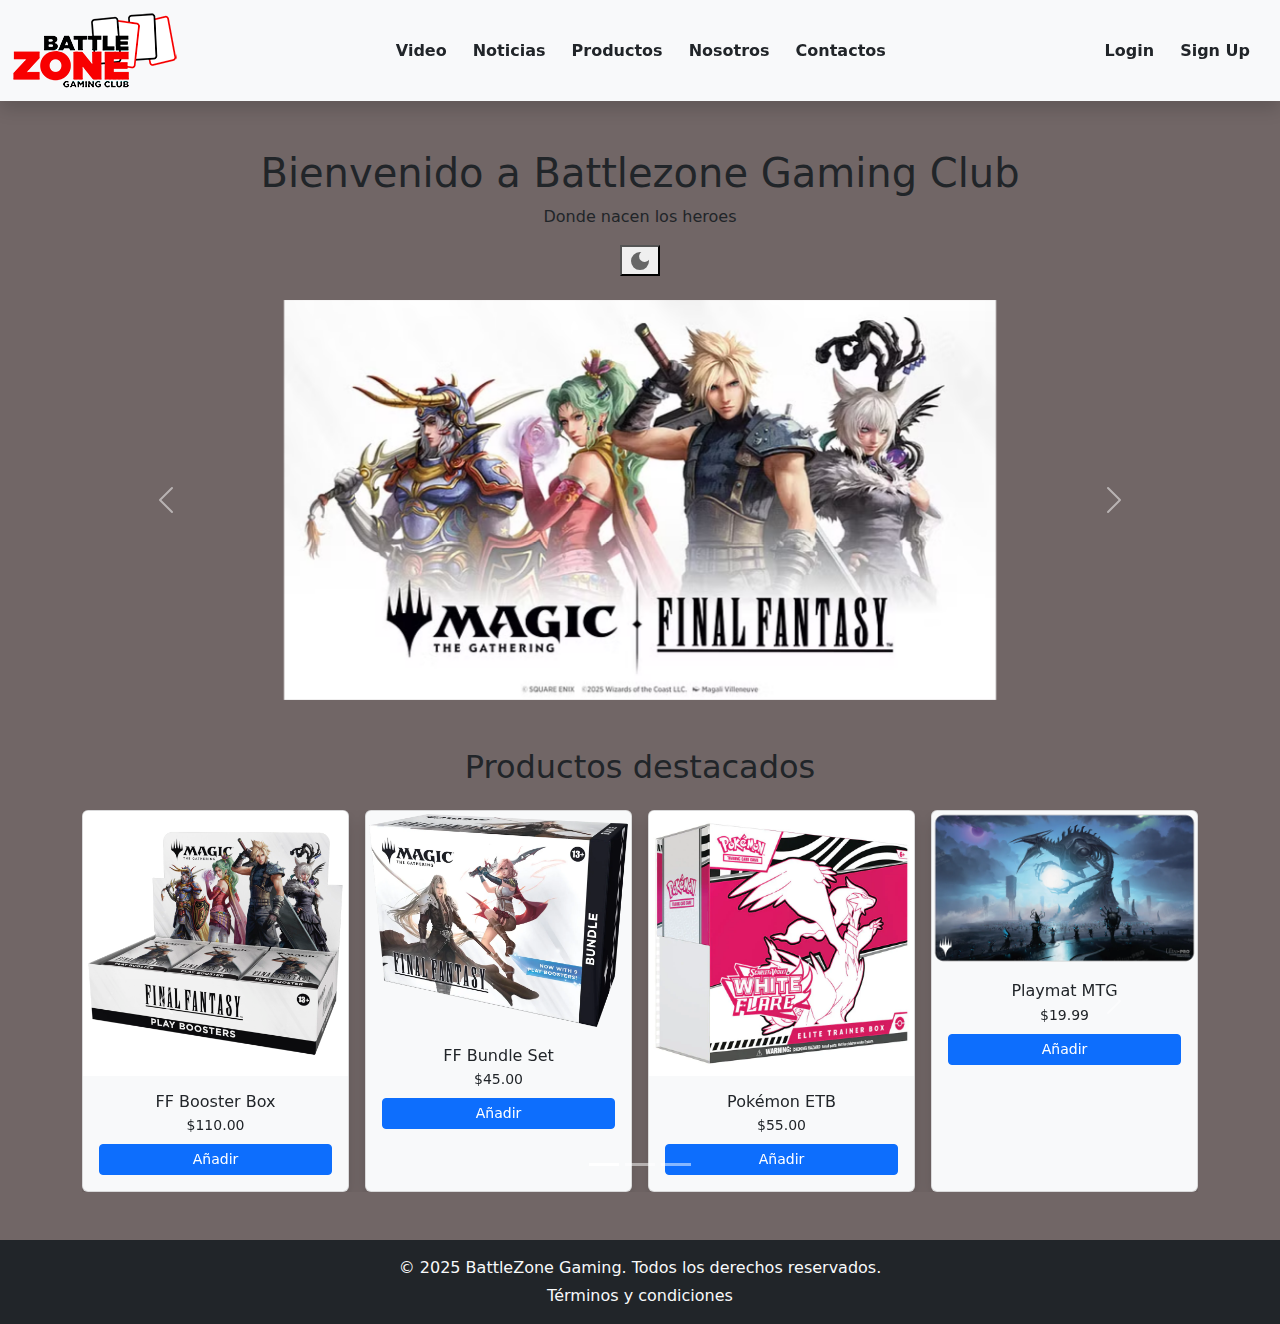
<file: index.html>
<!DOCTYPE html>
<html lang="es">
<head>
  <meta charset="UTF-8">
  <meta name="description" content="Pagina principal de Battlezone">
  <meta name="keywords" content="mtg, dbs, magic, dragonball, pkmntcg, pokemon, tcg, trading, card, game">
  <meta name="author" content="Antonio Guridi">
  <meta name="viewport" content="width=device-width, initial-scale=1.0">
  <meta name="robots" content="index, follow">
  <link rel="canonical" href="https://www.battlezonegaming.com/">

  <title>Battlezone Gaming Club</title>
  <link href="https://cdn.jsdelivr.net/npm/bootstrap@5.3.3/dist/css/bootstrap.min.css" rel="stylesheet">
  <link href="https://cdn.jsdelivr.net/npm/bootstrap-icons@1.11.3/font/bootstrap-icons.min.css" rel="stylesheet">

  <link rel="icon" href="images/BZ.png" type="image/png">
  <link rel="stylesheet" href="css/fixed_button.css"/>
  <link rel="stylesheet" href="css/footer.css"/>
  <link rel="stylesheet" href="css/Dmode.css"/>
  <script src="js/DarkMode.js" type="text/javascript" defer></script>
</head>

<body>
  <script src="https://cdn.jsdelivr.net/npm/bootstrap@5.3.3/dist/js/bootstrap.bundle.min.js"></script>
  
  <header>
    <nav class="navbar navbar-expand-lg navbar-custom sticky-top">
      <div class="container-fluid">
        <a class="navbar-brand" href="index.html"><img src="images/Logo-BZ.png"/></a>
        <button class="navbar-toggler" type="button" data-bs-toggle="collapse" data-bs-target="#navbarNav">
          <span class="navbar-toggler-icon"></span>
        </button>
        <div class="collapse navbar-collapse" id="navbarNav">
          <ul class="navbar-nav ms-auto">
            <li class="nav-item"><a class="nav-link" href="/pages/video.html">Video</a></li>
            <li class="nav-item"><a class="nav-link" href="/pages/noticias.html">Noticias</a></li>
            <li class="nav-item"><a class="nav-link" href="/pages/products.html">Productos</a></li>
            <li class="nav-item"><a class="nav-link" href="/pages/nosotros.html">Nosotros</a></li>
            <li class="nav-item"><a class="nav-link" href="/pages/contacts.html">Contactos</a></li>
            
          </ul>
          <ul class="navbar-nav ms-auto">
            <li class="nav-item"><a class="nav-link" href="/pages/login.html">Login</a></li>
            <li class="nav-item"><a class="nav-link" href="/pages/login.html">Sign Up</a></li>
          </ul>
        </div>
      </div>
    </nav>
  </header>

<main> 
  <div class="container text-center mt-5">
    <h1>Bienvenido a Battlezone Gaming Club</h1>
    <p>Donde nacen los heroes</p>
    <button id="theme-switch">
      <svg xmlns="http://www.w3.org/2000/svg" height="24px" viewBox="0 -960 960 960" width="24px" fill="#666666"><path d="M480-120q-150 0-255-105T120-480q0-150 105-255t255-105q14 0 27.5 1t26.5 3q-41 29-65.5 75.5T444-660q0 90 63 153t153 63q55 0 101-24.5t75-65.5q2 13 3 26.5t1 27.5q0 150-105 255T480-120Z"/></svg>
      <svg xmlns="http://www.w3.org/2000/svg" height="24px" viewBox="0 -960 960 960" width="24px" fill="#666666"><path d="M480-280q-83 0-141.5-58.5T280-480q0-83 58.5-141.5T480-680q83 0 141.5 58.5T680-480q0 83-58.5 141.5T480-280ZM200-440H40v-80h160v80Zm720 0H760v-80h160v80ZM440-760v-160h80v160h-80Zm0 720v-160h80v160h-80ZM256-650l-101-97 57-59 96 100-52 56Zm492 496-97-101 53-55 101 97-57 59Zm-98-550 97-101 59 57-100 96-56-52ZM154-212l101-97 55 53-97 101-59-57Z"/></svg>
    </button>
  </div>

  <div class="modal fade" id="helpModal" tabindex="-1" aria-labelledby="helpModalLabel" aria-hidden="true">
    <div class="modal-dialog modal-dialog-centered">
      <div class="modal-content">
        <div class="modal-header" style="background-color: rgb(54, 52, 52);">
          <h5 class="modal-title" id="helpModalLabel">Contactos</h5>
          <button type="button" class="btn-close" data-bs-dismiss="modal" aria-label="Cerrar"></button>
        </div>
        <div class="modal-body">
          <a href="https://wa.me/qr/53WKLCJDCOMIC1" target="_blank" rel="noopener noreferrer" class="card-link">
            <img src="images/Ws.png" alt="Whatsapp" width="80px">
          </a>
          <a href="https://www.instagram.com/battlezonegaming" target="_blank" rel="noopener noreferrer" class="card-link">
            <img src="images/instagram.png" alt="Instagram" width="80px">
          </a>
          <a href="mailto:battlezonegaming@gmail.com" target="_blank" rel="noopener noreferrer" class="card-link">
            <img src="images/mail_24dp_000000_FILL0_wght400_GRAD0_opsz24.svg" alt="Mail" width="90px">
          </a>
        </div>
        <div class="modal-footer">
          <button type="button" class="btn btn-secondary" data-bs-dismiss="modal">Cerrar</button>
        </div>
      </div>
    </div>
  </div>
<div class="container my-4">
<div id="mainCarousel" class="carousel slide mt-4" data-bs-ride="carousel">
  <div class="carousel-inner">
    <div class="carousel-item active">
      <img src="images/FF promo.jpg" class="mx-auto d-block img-fluid" style="max-height: 400px;" alt="Imagen 1">
    </div>
    <div class="carousel-item">
      <img src="images/destined-rivals.avif" class="mx-auto d-block img-fluid" style="max-height: 400px;" alt="Imagen 2">
    </div>
    <div class="carousel-item">
      <img src="images/banner_SB01_en.jpg" class="mx-auto d-block img-fluid" style="max-height: 400px;" alt="Imagen 3">
    </div>
  </div>
  <button class="carousel-control-prev" type="button" data-bs-target="#mainCarousel" data-bs-slide="prev">
    <span class="carousel-control-prev-icon"></span>
  </button>
  <button class="carousel-control-next" type="button" data-bs-target="#mainCarousel" data-bs-slide="next">
    <span class="carousel-control-next-icon"></span>
  </button>   
</div>
</div>
<div class="container my-5">

  <h2 class="text-center mb-4">Productos destacados</h2>

  <div id="productCarousel" class="carousel slide" data-bs-ride="carousel">

    <!-- Indicadores -->
    <div class="carousel-indicators">
      <button type="button" data-bs-target="#productCarousel" data-bs-slide-to="0" class="active"></button>
      <button type="button" data-bs-target="#productCarousel" data-bs-slide-to="1"></button>
      <button type="button" data-bs-target="#productCarousel" data-bs-slide-to="2"></button>
    </div>

    <!-- Slides -->
    <div class="carousel-inner">

      <!-- ======== SLIDE 1 ======== -->
      <div class="carousel-item active">
        <div class="row g-3">
          <!-- Card 1 -->
          <div class="col-6 col-md-3">
            <article class="card h-100 text-center">
              <img src="images/productos/ffboosterbox.jpg" class="card-img-top" alt="FF Booster Box">
              <div class="card-body">
                <h6 class="card-title mb-1">FF Booster Box</h6>
                <p class="card-text small mb-2">$110.00</p>
                <a href="#" class="btn btn-primary btn-sm w-100">Añadir</a>
              </div>
            </article>
          </div>

          <!-- Card 2 -->
          <div class="col-6 col-md-3">
            <article class="card h-100 text-center">
              <img src="images/productos/ffbundle.webp" class="card-img-top" alt="FF Bundle">
              <div class="card-body">
                <h6 class="card-title mb-1">FF Bundle Set</h6>
                <p class="card-text small mb-2">$45.00</p>
                <a href="#" class="btn btn-primary btn-sm w-100">Añadir</a>
              </div>
            </article>
          </div>

          <!-- Card 3 -->
          <div class="col-6 col-md-3">
            <article class="card h-100 text-center">
              <img src="images/productos/IMG-9088.webp" class="card-img-top" alt="Pokémon ETB">
              <div class="card-body">
                <h6 class="card-title mb-1">Pokémon ETB</h6>
                <p class="card-text small mb-2">$55.00</p>
                <a href="#" class="btn btn-primary btn-sm w-100">Añadir</a>
              </div>
            </article>
          </div>

          <!-- Card 4 -->
          <div class="col-6 col-md-3">
            <article class="card h-100 text-center">
              <img src="images/productos/19660_AW52203_MAT_MTG_ONE_BLUE_1200x_e6126593-1849-46a4-916c-6eb1b238c32e.webp" class="card-img-top" alt="Playmat MTG">
              <div class="card-body">
                <h6 class="card-title mb-1">Playmat MTG</h6>
                <p class="card-text small mb-2">$19.99</p>
                <a href="#" class="btn btn-primary btn-sm w-100">Añadir</a>
              </div>
            </article>
          </div>
        </div>
      </div><!-- /carousel-item -->

      <!-- ======== SLIDE 2 ======== -->
      <div class="carousel-item">
        <div class="row g-3">
          <!-- Replique 4 tarjetas más (productos 5-8) -->
          <div class="col-6 col-md-3">
            <article class="card h-100 text-center">
              <img src="images/productos/ffboosterbox.jpg" class="card-img-top" alt="FF Booster Box">
              <div class="card-body">
                <h6 class="card-title mb-1">FF Booster Box</h6>
                <p class="card-text small mb-2">$110.00</p>
                <a href="#" class="btn btn-primary btn-sm w-100">Añadir</a>
              </div>
            </article>
          </div>
          <div class="col-6 col-md-3">
            <article class="card h-100 text-center">
              <img src="images/productos/ffboosterbox.jpg" class="card-img-top" alt="FF Booster Box">
              <div class="card-body">
                <h6 class="card-title mb-1">FF Booster Box</h6>
                <p class="card-text small mb-2">$110.00</p>
                <a href="#" class="btn btn-primary btn-sm w-100">Añadir</a>
              </div>
            </article>
          </div>
          <div class="col-6 col-md-3">
            <article class="card h-100 text-center">
              <img src="images/productos/ffboosterbox.jpg" class="card-img-top" alt="FF Booster Box">
              <div class="card-body">
                <h6 class="card-title mb-1">FF Booster Box</h6>
                <p class="card-text small mb-2">$110.00</p>
                <a href="#" class="btn btn-primary btn-sm w-100">Añadir</a>
              </div>
            </article>
          </div>
          <div class="col-6 col-md-3">
            <article class="card h-100 text-center">
              <img src="images/productos/ffboosterbox.jpg" class="card-img-top" alt="FF Booster Box">
              <div class="card-body">
                <h6 class="card-title mb-1">FF Booster Box</h6>
                <p class="card-text small mb-2">$110.00</p>
                <a href="#" class="btn btn-primary btn-sm w-100">Añadir</a>
              </div>
            </article>
          </div>

        </div>
      </div>

      <!-- ======== SLIDE 3 ======== -->
      <div class="carousel-item">
        <div class="row g-3">
          <div class="col-6 col-md-3">
            <article class="card h-100 text-center">
              <img src="images/productos/ffboosterbox.jpg" class="card-img-top" alt="FF Booster Box">
              <div class="card-body">
                <h6 class="card-title mb-1">FF Booster Box</h6>
                <p class="card-text small mb-2">$110.00</p>
                <a href="#" class="btn btn-primary btn-sm w-100">Añadir</a>
              </div>
            </article>
          </div>
          <div class="col-6 col-md-3">
            <article class="card h-100 text-center">
              <img src="images/productos/ffboosterbox.jpg" class="card-img-top" alt="FF Booster Box">
              <div class="card-body">
                <h6 class="card-title mb-1">FF Booster Box</h6>
                <p class="card-text small mb-2">$110.00</p>
                <a href="#" class="btn btn-primary btn-sm w-100">Añadir</a>
              </div>
            </article>
          </div>
          <div class="col-6 col-md-3">
            <article class="card h-100 text-center">
              <img src="images/productos/ffboosterbox.jpg" class="card-img-top" alt="FF Booster Box">
              <div class="card-body">
                <h6 class="card-title mb-1">FF Booster Box</h6>
                <p class="card-text small mb-2">$110.00</p>
                <a href="#" class="btn btn-primary btn-sm w-100">Añadir</a>
              </div>
            </article>
          </div>
          <div class="col-6 col-md-3">
            <article class="card h-100 text-center">
              <img src="images/productos/ffboosterbox.jpg" class="card-img-top" alt="FF Booster Box">
              <div class="card-body">
                <h6 class="card-title mb-1">FF Booster Box</h6>
                <p class="card-text small mb-2">$110.00</p>
                <a href="#" class="btn btn-primary btn-sm w-100">Añadir</a>
              </div>
            </article>
          </div>
        </div>
      </div>

    </div>

    <button class="carousel-control-prev" type="button" data-bs-target="#productCarousel" data-bs-slide="prev">
      <span class="carousel-control-prev-icon"></span>
    </button>
    <button class="carousel-control-next" type="button" data-bs-target="#productCarousel" data-bs-slide="next">
      <span class="carousel-control-next-icon"></span>
    </button>

  </div><!-- /productCarousel -->
</div>
</main>
  <footer class="mt-auto py-3 bg-dark text-light">
    <div class="container text-center">
      <p class="mb-1">&copy; 2025 BattleZone Gaming. Todos los derechos reservados.</p>
      <a href="/pages/politicas.html" target="_blank" class="link-light text-decoration-none">Términos y condiciones</a>
    </div>
  </footer>
</body>
</html>
</file>
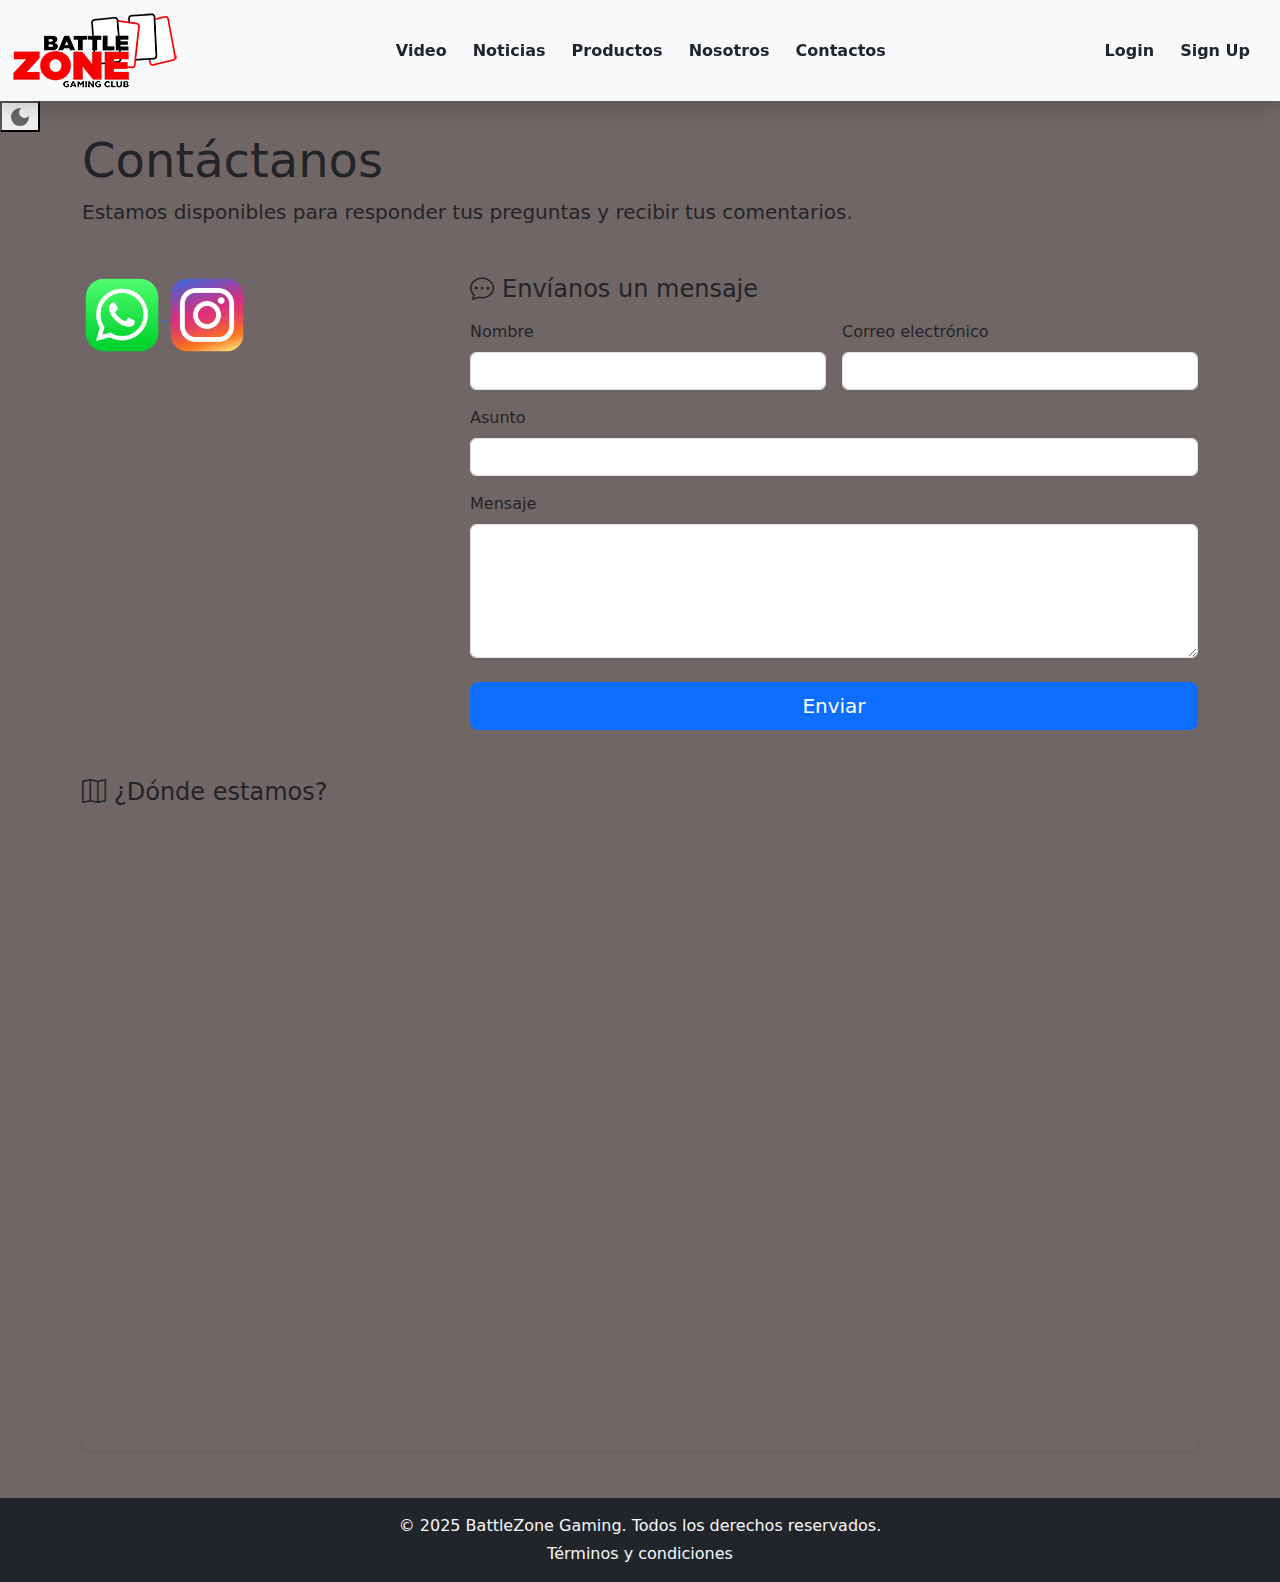
<file: pages/contacts.html>
<!DOCTYPE html>
<html lang="es">
    <head>
        <meta charset="UTF-8">
        <meta name="description" content="Contactos">
        <meta name="keywords" content="mtg, dbs, magic, dragonball, pkmntcg, pokemon, tcg, trading, card, game">
        <meta name="author" content="Antonio Guridi">
        <meta name="viewport" content="width=device-width, initial-scale=1.0">
        <meta name="robots" content="index, follow">
        <link rel="canonical" href="https://www.battlezonegaming.com/">
        <title>Contactos</title>
        <link href="https://cdn.jsdelivr.net/npm/bootstrap@5.3.3/dist/css/bootstrap.min.css" rel="stylesheet"/>
        <link rel="stylesheet" href="https://cdn.jsdelivr.net/npm/bootstrap-icons@1.11.3/font/bootstrap-icons.min.css"/>
        <link rel="icon" href="../images/BZ.png" type="image/png">
        <link rel="stylesheet" href="../css/Dmode.css"/>
        <link rel="stylesheet" href="../css/fixed_button.css"/>
        <script src="../js/DarkMode.js" type="text/javascript" defer></script>
      </head>
      <body>

<script src="https://cdn.jsdelivr.net/npm/bootstrap@5.3.3/dist/js/bootstrap.bundle.min.js"></script>
  <header>
        <nav class="navbar navbar-expand-lg navbar-custom sticky-top">
            <div class="container-fluid">
              <a class="navbar-brand" href="../index.html"><img src="../images/Logo-BZ.png"/></a>
              <button class="navbar-toggler" type="button" data-bs-toggle="collapse" data-bs-target="#navbarNav">
                <span class="navbar-toggler-icon"></span>
              </button>
              <div class="collapse navbar-collapse" id="navbarNav">
                <ul class="navbar-nav ms-auto">
                  <li class="nav-item"><a class="nav-link" href="video.html">Video</a></li>
                  <li class="nav-item"><a class="nav-link" href="noticias.html">Noticias</a></li>
                  <li class="nav-item"><a class="nav-link" href="products.html">Productos</a></li>
                  <li class="nav-item"><a class="nav-link" href="nosotros.html">Nosotros</a></li>
                  <li class="nav-item"><a class="nav-link" href="contacts.html">Contactos</a></li>
                </ul>
                <ul class="navbar-nav ms-auto">
                  <li class="nav-item"><a class="nav-link" href="login.html">Login</a></li>
                  <li class="nav-item"><a class="nav-link" href="login.html">Sign Up</a></li>
                </ul>
              </div>
            </div>
          </nav>
  </header>

<main>
  <button id="theme-switch">
      <svg xmlns="http://www.w3.org/2000/svg" height="24px" viewBox="0 -960 960 960" width="24px" fill="#666666"><path d="M480-120q-150 0-255-105T120-480q0-150 105-255t255-105q14 0 27.5 1t26.5 3q-41 29-65.5 75.5T444-660q0 90 63 153t153 63q55 0 101-24.5t75-65.5q2 13 3 26.5t1 27.5q0 150-105 255T480-120Z"/></svg>
      <svg xmlns="http://www.w3.org/2000/svg" height="24px" viewBox="0 -960 960 960" width="24px" fill="#666666"><path d="M480-280q-83 0-141.5-58.5T280-480q0-83 58.5-141.5T480-680q83 0 141.5 58.5T680-480q0 83-58.5 141.5T480-280ZM200-440H40v-80h160v80Zm720 0H760v-80h160v80ZM440-760v-160h80v160h-80Zm0 720v-160h80v160h-80ZM256-650l-101-97 57-59 96 100-52 56Zm492 496-97-101 53-55 101 97-57 59Zm-98-550 97-101 59 57-100 96-56-52ZM154-212l101-97 55 53-97 101-59-57Z"/></svg>
  </button>
  <!-- Hero Section -->
  <section class="hero">
    <div class="container">
      <h1 class="display-5">Contáctanos</h1>
      <p class="lead mb-0">Estamos disponibles para responder tus preguntas y recibir tus comentarios.</p>
    </div>
  </section>

  <!-- Contact Info + Form -->
  <section class="py-5">
    <div class="container">
      <div class="row g-5">
        <!-- Info -->
        <div class="col-lg-4">
          <a href="https://wa.me/qr/53WKLCJDCOMIC1" target="_blank" rel="noopener noreferrer" class="card-link">
            <img src="../images/Ws.png" alt="Whatsapp" width="80px">
          </a>
          <a href="https://www.instagram.com/battlezonegaming" target="_blank" rel="noopener noreferrer" class="card-link">
            <img src="../images/instagram.png" alt="Instagram" width="80px">
          </a>
        </div>

        <!-- Form -->
        <div class="col-lg-8">
          <h2 class="h4 mb-3"><i class="bi bi-chat-dots me-2"></i>Envíanos un mensaje</h2>
          <form id="contact-form" action="mailto:info@example.com" method="post" enctype="text/plain">
            <div class="row g-3">
              <div class="col-md-6">
                <label for="name" class="form-label">Nombre</label>
                <input type="text" class="form-control" id="name" name="Nombre" required>
              </div>
              <div class="col-md-6">
                <label for="email" class="form-label">Correo electrónico</label>
                <input type="email" class="form-control" id="email" name="Email" required>
              </div>
              <div class="col-12">
                <label for="subject" class="form-label">Asunto</label>
                <input type="text" class="form-control" id="subject" name="Asunto" required>
              </div>
              <div class="col-12">
                <label for="message" class="form-label">Mensaje</label>
                <textarea class="form-control" id="message" name="Mensaje" rows="5" required></textarea>
              </div>
            </div>

            <div class="d-grid mt-4">
              <button type="submit" class="btn btn-primary btn-lg">Enviar</button>
            </div>
          </form>
        </div>
      </div>
    </div>
  </section>

  <!-- Map -->
  <section class="pb-5">
    <div class="container">
      <h2 class="h4 mb-3"><i class="bi bi-map me-2"></i>¿Dónde estamos?</h2>
      <div class="ratio ratio-16x9 shadow-sm rounded-3 overflow-hidden">
        <iframe src="https://www.google.com/maps/embed?pb=!1m18!1m12!1m3!1d3784.1513275728043!2d-69.94784312480944!3d18.476803382608363!2m3!1f0!2f0!3f0!3m2!1i1024!2i768!4f13.1!3m3!1m2!1s0x8eaf89f0705d09e7%3A0x375258e03ec17f2d!2sBattleZone%20Gaming%20Club!5e0!3m2!1ses!2sdo!4v1750628173854!5m2!1ses!2sdo" 
        style="border:0;" 
        allowfullscreen="" 
        loading="lazy" 
        referrerpolicy="no-referrer-when-downgrade">
       </iframe>      
      </div>
    </div>
  </section>
</main>

  <footer class="mt-auto py-3 bg-dark text-light">
    <div class="container text-center">
      <p class="mb-1">&copy; 2025 BattleZone Gaming. Todos los derechos reservados.</p>
      <a href="politicas.html" target="_blank" class="link-light text-decoration-none">Términos y condiciones</a>
    </div>
  </footer>
</body>
</html>
</file>
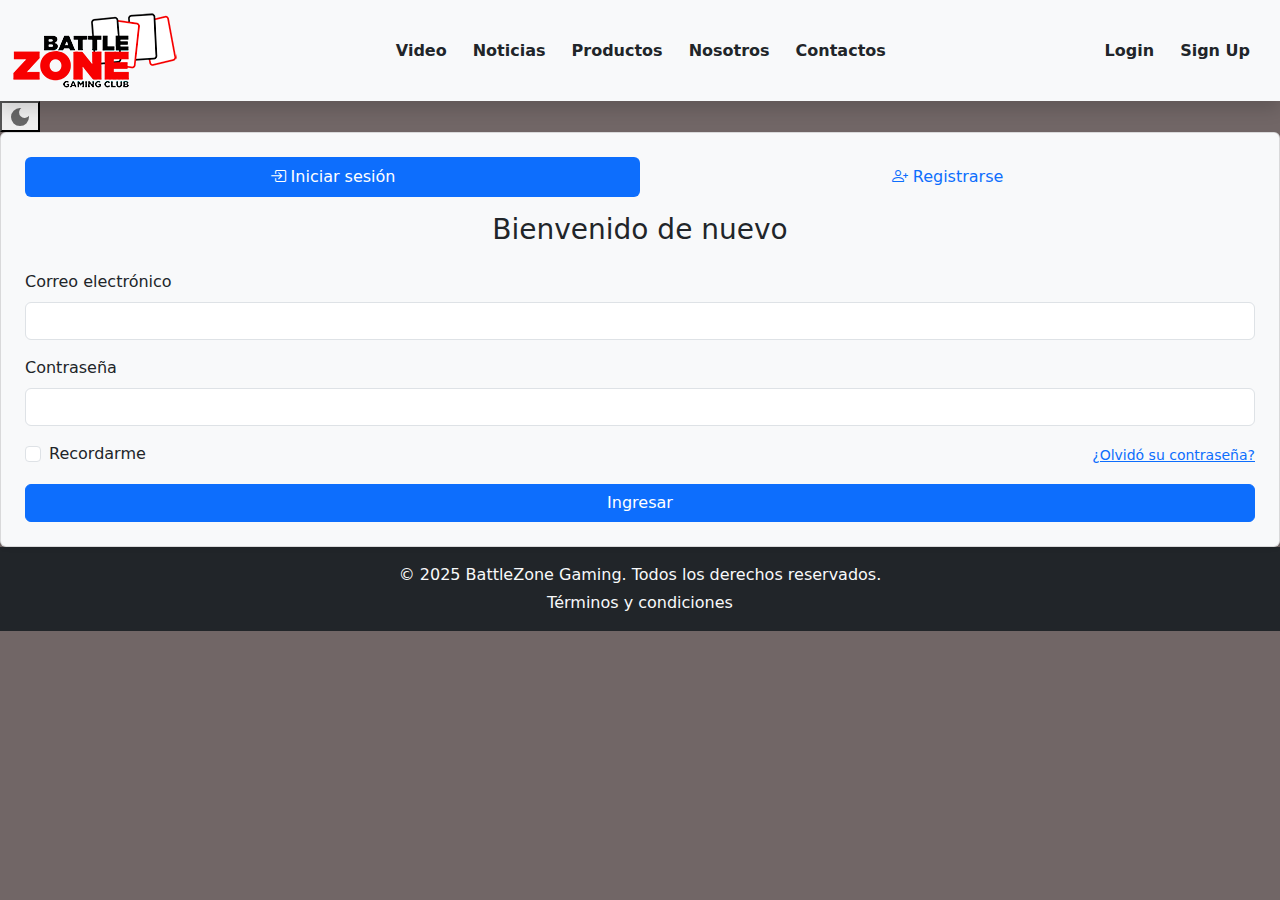
<file: pages/login.html>
<!DOCTYPE html>
<html lang="es">
  <head>
    <meta charset="UTF-8">
    <meta name="description" content="Login/Sign up">
    <meta name="keywords" content="mtg, dbs, magic, dragonball, pkmntcg, pokemon, tcg, trading, card, game">
    <meta name="author" content="Antonio Guridi">
    <meta name="viewport" content="width=device-width, initial-scale=1.0">
    <meta name="robots" content="index, follow">
    <link rel="canonical" href="https://www.battlezonegaming.com/">
        <title>Login/Register</title>
    <link href="https://cdn.jsdelivr.net/npm/bootstrap@5.3.3/dist/css/bootstrap.min.css" rel="stylesheet"/>
    <link rel="stylesheet" href="https://cdn.jsdelivr.net/npm/bootstrap-icons@1.11.3/font/bootstrap-icons.min.css"/>
    <link rel="icon" href="../images/BZ.png" type="image/png">
    <link rel="stylesheet" href="../css/Dmode.css"/>
    <link rel="stylesheet" href="../css/fixed_button.css"/>
    <script src="../js/DarkMode.js" type="text/javascript" defer></script>
    <script src="../js/signup-validation.js" type="text/javascript" defer></script>
  </head>

<body>

<script src="https://cdn.jsdelivr.net/npm/bootstrap@5.3.3/dist/js/bootstrap.bundle.min.js"></script>
<script src="/js/login-signup.js"></script>
  <header>
        <nav class="navbar navbar-expand-lg navbar-custom sticky-top">
            <div class="container-fluid">
              <a class="navbar-brand" href="../index.html"><img src="../images/Logo-BZ.png"/></a>
              <button class="navbar-toggler" type="button" data-bs-toggle="collapse" data-bs-target="#navbarNav">
                <span class="navbar-toggler-icon"></span>
              </button>
              <div class="collapse navbar-collapse" id="navbarNav">
                <ul class="navbar-nav ms-auto">
                  <li class="nav-item"><a class="nav-link" href="video.html">Video</a></li>
                  <li class="nav-item"><a class="nav-link" href="noticias.html">Noticias</a></li>
                  <li class="nav-item"><a class="nav-link" href="products.html">Productos</a></li>
                  <li class="nav-item"><a class="nav-link" href="nosotros.html">Nosotros</a></li>
                  <li class="nav-item"><a class="nav-link" href="contacts.html">Contactos</a></li>
                </ul>
                <ul class="navbar-nav ms-auto">
                  <li class="nav-item"><a class="nav-link" href="login.html">Login</a></li>
                  <li class="nav-item"><a class="nav-link" href="login.html">Sign Up</a></li>
                </ul>
              </div>
            </div>
          </nav>
  </header>

  <main>
    <button id="theme-switch">
      <svg xmlns="http://www.w3.org/2000/svg" height="24px" viewBox="0 -960 960 960" width="24px" fill="#666666"><path d="M480-120q-150 0-255-105T120-480q0-150 105-255t255-105q14 0 27.5 1t26.5 3q-41 29-65.5 75.5T444-660q0 90 63 153t153 63q55 0 101-24.5t75-65.5q2 13 3 26.5t1 27.5q0 150-105 255T480-120Z"/></svg>
      <svg xmlns="http://www.w3.org/2000/svg" height="24px" viewBox="0 -960 960 960" width="24px" fill="#666666"><path d="M480-280q-83 0-141.5-58.5T280-480q0-83 58.5-141.5T480-680q83 0 141.5 58.5T680-480q0 83-58.5 141.5T480-280ZM200-440H40v-80h160v80Zm720 0H760v-80h160v80ZM440-760v-160h80v160h-80Zm0 720v-160h80v160h-80ZM256-650l-101-97 57-59 96 100-52 56Zm492 496-97-101 53-55 101 97-57 59Zm-98-550 97-101 59 57-100 96-56-52ZM154-212l101-97 55 53-97 101-59-57Z"/></svg>
    </button>
    <div class="auth-card card shadow-sm p-4">
      <ul class="nav nav-pills nav-justified mb-3" id="pills-tab" role="tablist">
        <li class="nav-item" role="presentation">
          <button class="nav-link active" id="pills-login-tab" data-bs-toggle="pill" data-bs-target="#pills-login" type="button" role="tab" aria-controls="pills-login" aria-selected="true">
            <i class="bi bi-box-arrow-in-right"></i> Iniciar sesión
          </button>
        </li>
        <li class="nav-item" role="presentation">
          <button class="nav-link" id="pills-signup-tab" data-bs-toggle="pill" data-bs-target="#pills-signup" type="button" role="tab" aria-controls="pills-signup" aria-selected="false">
            <i class="bi bi-person-plus"></i> Registrarse
          </button>
        </li>
      </ul>
      <div class="tab-content" id="pills-tabContent">
        <!-- Login -->
        <div class="tab-pane fade show active" id="pills-login" role="tabpanel" aria-labelledby="pills-login-tab">
          <h3 class="text-center mb-4">Bienvenido de nuevo</h3>
          <form action="#" method="post" class="needs-validation" novalidate>
            <div class="mb-3">
              <label for="loginEmail" class="form-label">Correo electrónico</label>
              <input type="email" class="form-control" id="loginEmail" name="loginEmail" required />
              <div class="invalid-feedback">Ingrese un correo válido.</div>
            </div>
            <div class="mb-3">
              <label for="loginPassword" class="form-label">Contraseña</label>
              <input type="password" class="form-control" id="loginPassword" name="loginPassword" required minlength="6" />
              <div class="invalid-feedback">La contraseña es obligatoria (mín. 6 caracteres).</div>
            </div>
            <div class="d-flex justify-content-between align-items-center mb-3">
              <div class="form-check">
                <input class="form-check-input" type="checkbox" value="" id="rememberMe" />
                <label class="form-check-label" for="rememberMe">Recordarme</label>
              </div>
              <a href="#" class="small">¿Olvidó su contraseña?</a>
            </div>
            <button type="submit" class="btn btn-primary w-100">Ingresar</button>
          </form>
        </div>

        <!-- Signup -->
        <div class="tab-pane fade" id="pills-signup" role="tabpanel" aria-labelledby="pills-signup-tab">
          <h3 class="text-center mb-4">Crear una cuenta</h3>
          <form action="#" method="post" class="needs-validation" novalidate>
            <div class="mb-3">
              <label for="signupName" class="form-label">Nombre completo</label>
              <input type="text" class="form-control" id="signupName" name="signupName" required />
              <div class="invalid-feedback">Ingrese su nombre.</div>
            </div>
            <div class="mb-3">
              <label for="signupEmail" class="form-label">Correo electrónico</label>
              <input type="email" class="form-control" id="signupEmail" name="signupEmail" required />
              <div class="invalid-feedback">Ingrese un correo válido.</div>
            </div>
            <div class="mb-3">
              <label for="signupPassword" class="form-label">Contraseña</label>
              <input type="password" class="form-control" id="signupPassword" name="signupPassword" required minlength="8" />
              <div class="invalid-feedback">Mínimo 8 caracteres. Que contenga 1 mayúscula, 1 minúscula, 1 dígito</div>
            </div>
            <div class="mb-3">
              <label for="signupPassword2" class="form-label">Confirmar contraseña</label>
              <input type="password" class="form-control" id="signupPassword2" name="signupPassword2" required minlength="8" />
              <div class="invalid-feedback">Repita la contraseña.</div>
            </div>
            <div class="form-check mb-3">
              <input class="form-check-input" type="checkbox" value="" id="terms" required />
              <label class="form-check-label" for="terms">Acepto los <a href="politicas.html" target="_blank">términos y condiciones</a>.</label>
              <div class="invalid-feedback">Debes aceptar los términos.</div>
            </div>
            <button type="submit" class="btn btn-success w-100">Registrarme</button>
          </form>
        </div>
        <div class="toast align-items-center text-bg-danger position-fixed bottom-0 end-0 m-4"
            id="invalidToast" role="alert" aria-live="assertive" aria-atomic="true">
          <div class="d-flex">
            <div class="toast-body">
              Aún hay campos inválidos.
            </div>
            <button type="button" class="btn-close btn-close-white me-2 m-auto" data-bs-dismiss="toast"></button>
          </div>
        </div>

      </div>
    </div>
  </main>

  <footer class="mt-auto py-3 bg-dark text-light">
    <div class="container text-center">
      <p class="mb-1">&copy; 2025 BattleZone Gaming. Todos los derechos reservados.</p>
      <a href="politicas.html" target="_blank" class="link-light text-decoration-none">Términos y condiciones</a>
    </div>
  </footer>
</body>
</html>
</file>
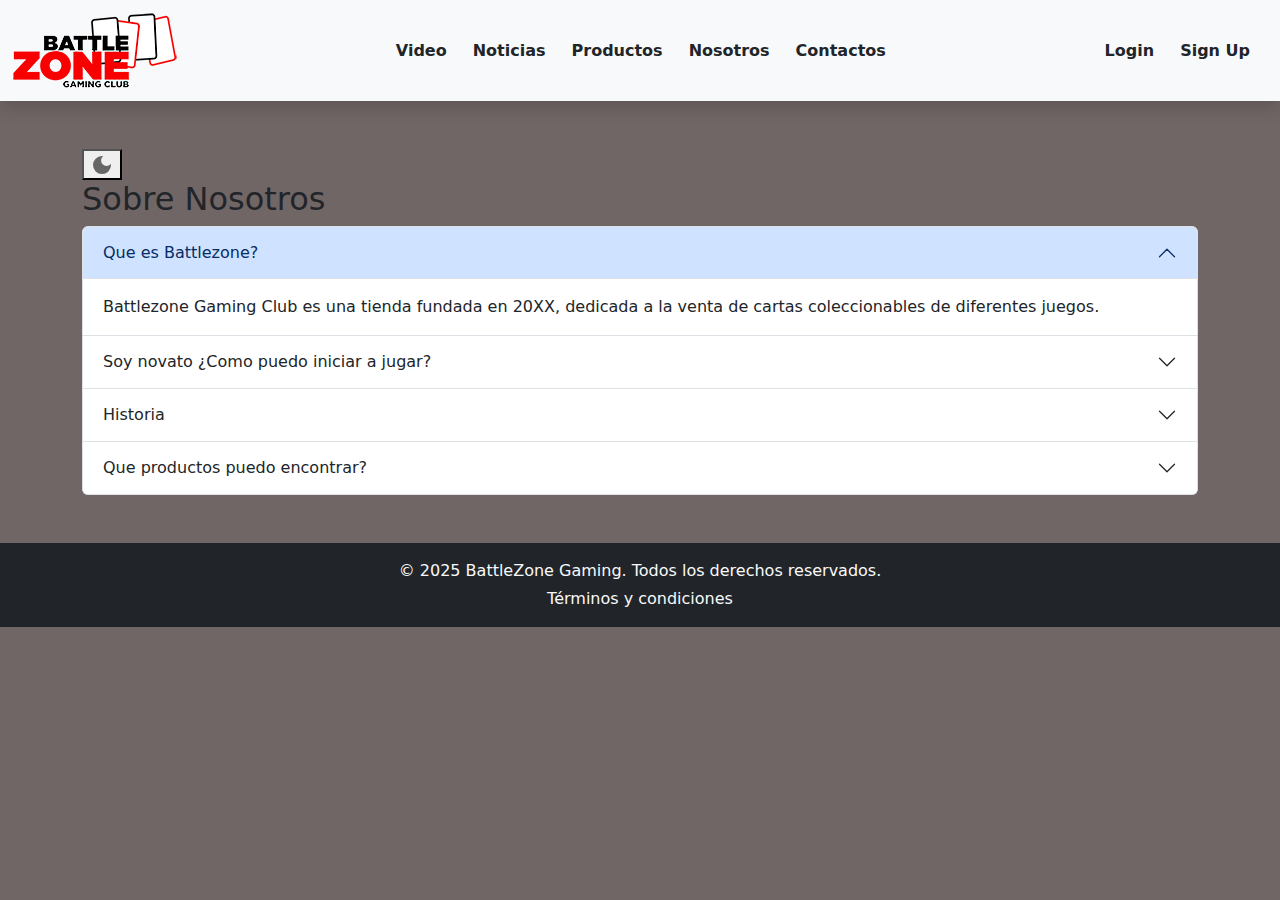
<file: pages/nosotros.html>
<!DOCTYPE html>
<html lang="es">
<head>
  <meta charset="UTF-8">
  <meta name="description" content="Historia y preguntas">
  <meta name="keywords" content="mtg, dbs, magic, dragonball, pkmntcg, pokemon, tcg, trading, card, game">
  <meta name="author" content="Antonio Guridi">
  <meta name="viewport" content="width=device-width, initial-scale=1.0">
  <meta name="robots" content="index, follow">
  <link rel="canonical" href="https://www.battlezonegaming.com/">

  <title>Nosotros</title>
  <link href="https://cdn.jsdelivr.net/npm/bootstrap@5.3.3/dist/css/bootstrap.min.css" rel="stylesheet"/>
  <link rel="stylesheet" href="https://cdn.jsdelivr.net/npm/bootstrap-icons@1.11.3/font/bootstrap-icons.min.css"/>
  <link rel="icon" href="../images/BZ.png" type="image/png">
  <link rel="stylesheet" href="../css/Dmode.css"/>
  <link rel="stylesheet" href="../css/fixed_button.css"/>
  <script src="../js/DarkMode.js" type="text/javascript" defer></script>
</head>
<body>
  
<script src="https://cdn.jsdelivr.net/npm/bootstrap@5.3.3/dist/js/bootstrap.bundle.min.js"></script>
  <header>
  <nav class="navbar navbar-expand-lg navbar-custom sticky-top">
      <div class="container-fluid">
        <a class="navbar-brand" href="../index.html"><img src="../images/Logo-BZ.png"/></a>
        <button class="navbar-toggler" type="button" data-bs-toggle="collapse" data-bs-target="#navbarNav">
          <span class="navbar-toggler-icon"></span>
        </button>
        <div class="collapse navbar-collapse" id="navbarNav">
          <ul class="navbar-nav ms-auto">
            <li class="nav-item"><a class="nav-link" href="video.html">Video</a></li>
            <li class="nav-item"><a class="nav-link" href="noticias.html">Noticias</a></li>
            <li class="nav-item"><a class="nav-link" href="products.html">Productos</a></li>
            <li class="nav-item"><a class="nav-link" href="nosotros.html">Nosotros</a></li>
            <li class="nav-item"><a class="nav-link" href="contacts.html">Contactos</a></li>
          </ul>
          <ul class="navbar-nav ms-auto">
            <li class="nav-item"><a class="nav-link" href="login.html">Login</a></li>
            <li class="nav-item"><a class="nav-link" href="login.html#pills-signup">Sign Up</a></li>
          </ul>
        </div>
      </div>
    </nav>
  </header>
<main>
  <div class="container my-5">
    <button id="theme-switch">
      <svg xmlns="http://www.w3.org/2000/svg" height="24px" viewBox="0 -960 960 960" width="24px" fill="#666666"><path d="M480-120q-150 0-255-105T120-480q0-150 105-255t255-105q14 0 27.5 1t26.5 3q-41 29-65.5 75.5T444-660q0 90 63 153t153 63q55 0 101-24.5t75-65.5q2 13 3 26.5t1 27.5q0 150-105 255T480-120Z"/></svg>
      <svg xmlns="http://www.w3.org/2000/svg" height="24px" viewBox="0 -960 960 960" width="24px" fill="#666666"><path d="M480-280q-83 0-141.5-58.5T280-480q0-83 58.5-141.5T480-680q83 0 141.5 58.5T680-480q0 83-58.5 141.5T480-280ZM200-440H40v-80h160v80Zm720 0H760v-80h160v80ZM440-760v-160h80v160h-80Zm0 720v-160h80v160h-80ZM256-650l-101-97 57-59 96 100-52 56Zm492 496-97-101 53-55 101 97-57 59Zm-98-550 97-101 59 57-100 96-56-52ZM154-212l101-97 55 53-97 101-59-57Z"/></svg>
    </button>
    <h2>Sobre Nosotros</h2>
    <div class="accordion" id="accordionExample">
      <div class="accordion-item">
        <h2 class="accordion-header">
          <button class="accordion-button" type="button" data-bs-toggle="collapse" data-bs-target="#collapseOne">
            Que es Battlezone?
          </button>
        </h2>
        <div id="collapseOne" class="accordion-collapse collapse show">
          <div class="accordion-body">
            Battlezone Gaming Club es una tienda fundada en 20XX, dedicada a la venta de cartas coleccionables de diferentes juegos.
          </div>
        </div>
      </div>
      <div class="accordion-item">
        <h2 class="accordion-header">
          <button class="accordion-button collapsed" type="button" data-bs-toggle="collapse" data-bs-target="#collapseTwo">
            Soy novato ¿Como puedo iniciar a jugar?
          </button>
        </h2>
        <div id="collapseTwo" class="accordion-collapse collapse">
          <div class="accordion-body">
            Puedes venir a la tienda, nuestro staff te guiara en como se juega el juego en el que estes interesado/a.
          </div>
        </div>
      </div>
      <div class="accordion-item">
        <h2 class="accordion-header">
          <button class="accordion-button collapsed" type="button" data-bs-toggle="collapse" data-bs-target="#collapseThree">
            Historia
          </button>
        </h2>
        <div id="collapseThree" class="accordion-collapse collapse">
          <div class="accordion-body">
            Lorem ipsum dolor sit amet consectetur adipisicing elit. Praesentium a vitae accusamus aspernatur ipsam quis, maxime quos labore laborum voluptates corrupti quod nemo natus odio exercitationem dolore? Aut, eum. At.
          </div>
        </div>
      </div>
      <div class="accordion-item">
        <h2 class="accordion-header">
          <button class="accordion-button collapsed" type="button" data-bs-toggle="collapse" data-bs-target="#collapse4">
            Que productos puedo encontrar?
          </button>
        </h2>
        <div id="collapse4" class="accordion-collapse collapse">
          <div class="accordion-body">
             <ol class="fs-5">
                  <li>
                    <strong>Cartas coleccionables (TCG)</strong>
                    <ul>
                      <li>Magic: The Gathering</li>
                      <li>Pokémon TCG</li>
                      <li>Dragon Ball Super</li>
                      <li>Final Fantasy TCG</li>
                      <li>Cartas sueltas (singles)</li>
                    </ul>
                  </li>
                  <li>
                    <strong>Accesorios para juego</strong>
                    <ul>
                      <li>Fundas protectoras (Ultra PRO, Dragon Shield)</li>
                      <li>Cajas de mazo (deck boxes)</li>
                      <li>Tapetes de juego (playmats)</li>
                      <li>Dados, contadores y tokens</li>
                    </ul>
                  </li>
                  <li>
                    <strong>Productos premium</strong>
                    <ul>
                      <li>Ediciones de colección / limitadas</li>
                      <li>Kits de inicio y bundles</li>
                      <li>Decks de Commander / Structure Decks</li>
                    </ul>
                  </li>
                  <li>
                    <strong>Merchandising</strong>
                    <ul>
                      <li>Posters y pines temáticos</li>
                      <li>Libros de reglas y guías</li>
                      <li>Stickers y tarjetas de regalo</li>
                    </ul>
                  </li>
                  <li>
                    <strong>Servicios en tienda</strong>
                    <ul>
                      <li>Alquiler de mesas para juego organizado</li>
                      <li>Venta de entradas a torneos</li>
                      <li>Asesoría personalizada para armado de mazos</li>
                    </ul>
                  </li>
                </ol>
          </div>
        </div>
      </div>
    </div>
    </div>

</main>
  <footer class="mt-auto py-3 bg-dark text-light">
    <div class="container text-center">
      <p class="mb-1">&copy; 2025 BattleZone Gaming. Todos los derechos reservados.</p>
      <a href="politicas.html" target="_blank" class="link-light text-decoration-none">Términos y condiciones</a>
    </div>
  </footer>
</body>
</html>
</file>
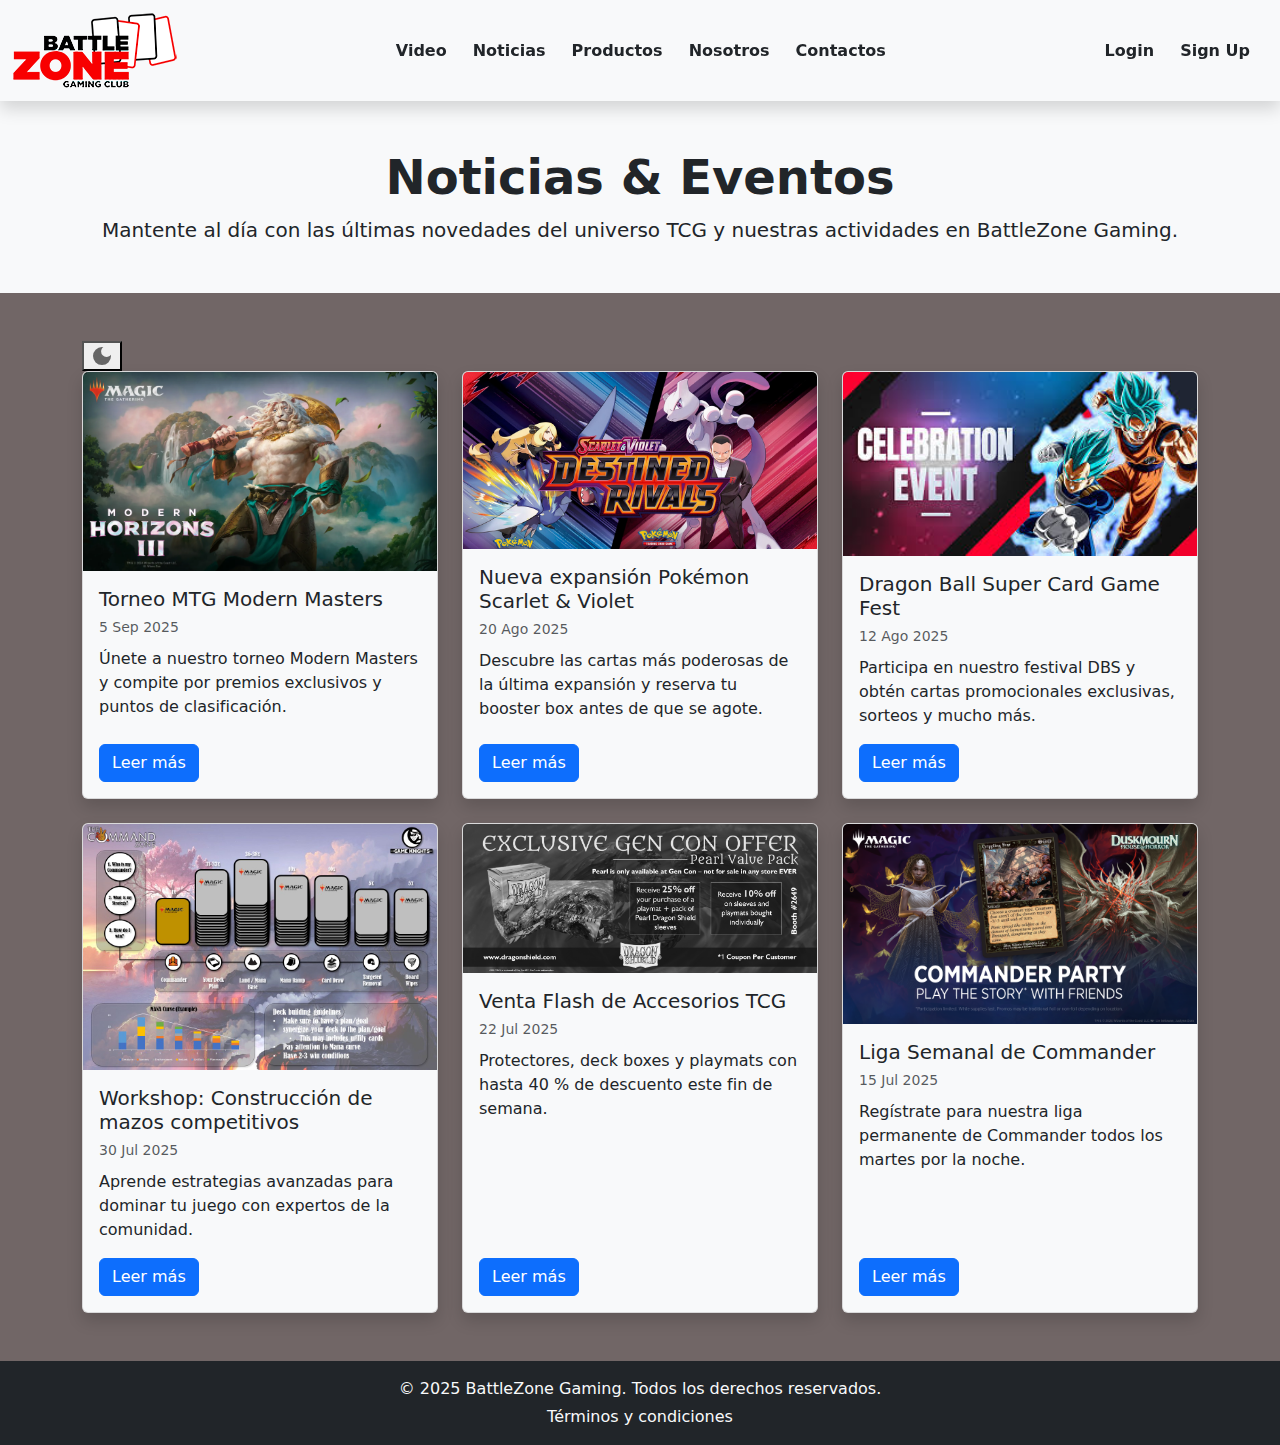
<file: pages/noticias.html>
<!DOCTYPE html>
<html lang="es">
<head>
  <meta charset="UTF-8">
  <meta name="description" content="Noticias en BattleZone Gaming"/>
  <meta name="keywords" content="mtg, dbs, magic, dragonball, pokemon, tcg, trading card game"/>
  <meta name="author" content="Antonio Guridi"/>
  <meta name="viewport" content="width=device-width, initial-scale=1.0"/>
  <meta name="robots" content="index, follow"/>
  <link rel="canonical" href="https://www.battlezonegaming.com/products.html"/>
  <title>Noticias | BattleZone Gaming</title>

  <link href="https://cdn.jsdelivr.net/npm/bootstrap@5.3.3/dist/css/bootstrap.min.css" rel="stylesheet"/>
  <link rel="stylesheet" href="https://cdn.jsdelivr.net/npm/bootstrap-icons@1.11.3/font/bootstrap-icons.min.css"/>
  <link rel="icon" href="../images/BZ.png" type="image/png">
  <link rel="stylesheet" href="../css/Dmode.css"/>
  <link rel="stylesheet" href="../css/fixed_button.css"/>
  <script src="../js/DarkMode.js" type="text/javascript" defer></script>


</head>

<body class="d-flex flex-column min-vh-100">

<header>
  <nav class="navbar navbar-expand-lg navbar-custom sticky-top">
      <div class="container-fluid">
        <a class="navbar-brand" href="../index.html"><img src="../images/Logo-BZ.png"/></a>
        <button class="navbar-toggler" type="button" data-bs-toggle="collapse" data-bs-target="#navbarNav">
          <span class="navbar-toggler-icon"></span>
        </button>
        <div class="collapse navbar-collapse" id="navbarNav">
          <ul class="navbar-nav ms-auto">
            <li class="nav-item"><a class="nav-link" href="video.html">Video</a></li>
            <li class="nav-item"><a class="nav-link" href="noticias.html">Noticias</a></li>
            <li class="nav-item"><a class="nav-link" href="products.html">Productos</a></li>
            <li class="nav-item"><a class="nav-link" href="nosotros.html">Nosotros</a></li>
            <li class="nav-item"><a class="nav-link" href="contacts.html">Contactos</a></li>
          </ul>
          <ul class="navbar-nav ms-auto">
            <li class="nav-item"><a class="nav-link" href="login.html">Login</a></li>
            <li class="nav-item"><a class="nav-link" href="login.html">Sign Up</a></li>
          </ul>
        </div>
      </div>
    </nav>
</header>


  <section class="py-5 text-center" style="background: var(--surface-1);">
    <div class="container">
      <h1 class="display-5 fw-bold">Noticias &amp; Eventos</h1>
      <p class="lead mb-0">Mantente al día con las últimas novedades del universo TCG y nuestras actividades en BattleZone Gaming.</p>
    </div>
  </section>

  <!-- ===== NEWS GRID ===== -->
  <main class="container py-5 flex-grow-1">
    <button id="theme-switch">
      <svg xmlns="http://www.w3.org/2000/svg" height="24px" viewBox="0 -960 960 960" width="24px" fill="#666666"><path d="M480-120q-150 0-255-105T120-480q0-150 105-255t255-105q14 0 27.5 1t26.5 3q-41 29-65.5 75.5T444-660q0 90 63 153t153 63q55 0 101-24.5t75-65.5q2 13 3 26.5t1 27.5q0 150-105 255T480-120Z"/></svg>
      <svg xmlns="http://www.w3.org/2000/svg" height="24px" viewBox="0 -960 960 960" width="24px" fill="#666666"><path d="M480-280q-83 0-141.5-58.5T280-480q0-83 58.5-141.5T480-680q83 0 141.5 58.5T680-480q0 83-58.5 141.5T480-280ZM200-440H40v-80h160v80Zm720 0H760v-80h160v80ZM440-760v-160h80v160h-80Zm0 720v-160h80v160h-80ZM256-650l-101-97 57-59 96 100-52 56Zm492 496-97-101 53-55 101 97-57 59Zm-98-550 97-101 59 57-100 96-56-52ZM154-212l101-97 55 53-97 101-59-57Z"/></svg>
    </button>
    <div class="row row-cols-1 row-cols-md-3 g-4">
      <!-- CARD 1 -->
      <article class="col">
        <div class="card h-100">
          <img src="../images/noticias/modern.webp" class="card-img-top" alt="Torneo MTG" />
          <div class="card-body d-flex flex-column">
            <header>
              <h5 class="card-title mb-1">Torneo MTG Modern Masters</h5>
              <time datetime="2025-09-05" class="text-muted small">5&nbsp;Sep&nbsp;2025</time>
            </header>
            <p class="card-text mt-2">Únete a nuestro torneo Modern Masters y compite por premios exclusivos y puntos de clasificación.</p>
            <a href="#" class="btn btn-primary mt-auto align-self-start">Leer más</a>
          </div>
        </div>
      </article>
      <!-- CARD 2 -->
      <article class="col">
        <div class="card h-100">
          <img src="../images/destined-rivals.avif" class="card-img-top" alt="Lanzamiento Pokémon" />
          <div class="card-body d-flex flex-column">
            <header>
              <h5 class="card-title mb-1">Nueva expansión Pokémon Scarlet &amp; Violet</h5>
              <time datetime="2025-08-20" class="text-muted small">20&nbsp;Ago&nbsp;2025</time>
            </header>
            <p class="card-text mt-2">Descubre las cartas más poderosas de la última expansión y reserva tu booster box antes de que se agote.</p>
            <a href="#" class="btn btn-primary mt-auto align-self-start">Leer más</a>
          </div>
        </div>
      </article>
      <!-- CARD 3 -->
      <article class="col">
        <div class="card h-100">
          <img src="../images/noticias/dbsceleb.jpg" class="card-img-top" alt="Dragon Ball Supers" />
          <div class="card-body d-flex flex-column">
            <header>
              <h5 class="card-title mb-1">Dragon Ball Super Card Game Fest</h5>
              <time datetime="2025-08-12" class="text-muted small">12&nbsp;Ago&nbsp;2025</time>
            </header>
            <p class="card-text mt-2">Participa en nuestro festival DBS y obtén cartas promocionales exclusivas, sorteos y mucho más.</p>
            <a href="#" class="btn btn-primary mt-auto align-self-start">Leer más</a>
          </div>
        </div>
      </article>
      <!-- CARD 4 -->
      <article class="col">
        <div class="card h-100">
          <img src="../images/noticias/commander-deck-guide.jpg" class="card-img-top" alt="Clase estratégica" />
          <div class="card-body d-flex flex-column">
            <header>
              <h5 class="card-title mb-1">Workshop: Construcción de mazos competitivos</h5>
              <time datetime="2025-07-30" class="text-muted small">30&nbsp;Jul&nbsp;2025</time>
            </header>
            <p class="card-text mt-2">Aprende estrategias avanzadas para dominar tu juego con expertos de la comunidad.</p>
            <a href="#" class="btn btn-primary mt-auto align-self-start">Leer más</a>
          </div>
        </div>
      </article>
      <!-- CARD 5 -->
      <article class="col">
        <div class="card h-100">
          <img src="../images/noticias/dragon-shield-ad-final-v4.jpg" class="card-img-top" alt="Venta Flash" />
          <div class="card-body d-flex flex-column">
            <header>
              <h5 class="card-title mb-1">Venta Flash de Accesorios TCG</h5>
              <time datetime="2025-07-22" class="text-muted small">22&nbsp;Jul&nbsp;2025</time>
            </header>
            <p class="card-text mt-2">Protectores, deck boxes y playmats con hasta 40 % de descuento este fin de semana.</p>
            <a href="#" class="btn btn-primary mt-auto align-self-start">Leer más</a>
          </div>
        </div>
      </article>
      <!-- CARD 6 -->
      <article class="col">
        <div class="card h-100">
          <img src="../images/noticias/dsk_sma_cmdr_1920x1080_en.png" class="card-img-top" alt="Liga semanal" />
          <div class="card-body d-flex flex-column">
            <header>
              <h5 class="card-title mb-1">Liga Semanal de Commander</h5>
              <time datetime="2025-07-15" class="text-muted small">15&nbsp;Jul&nbsp;2025</time>
            </header>
            <p class="card-text mt-2">Regístrate para nuestra liga permanente de Commander todos los martes por la noche.</p>
            <a href="#" class="btn btn-primary mt-auto align-self-start">Leer más</a>
          </div>
        </div>
      </article>
    </div>
  </main>

  <!-- Footer -->
  <footer class="mt-auto py-3 bg-dark text-light">
    <div class="container text-center">
      <p class="mb-1">&copy; 2025 BattleZone Gaming. Todos los derechos reservados.</p>
      <a href="politicas.html" target="_blank" class="link-light text-decoration-none">Términos y condiciones</a>
    </div>
  </footer>

  <!-- Bootstrap JS -->
  <script src="https://cdn.jsdelivr.net/npm/bootstrap@5.3.3/dist/js/bootstrap.bundle.min.js"></script>
</body>
</html>
</file>
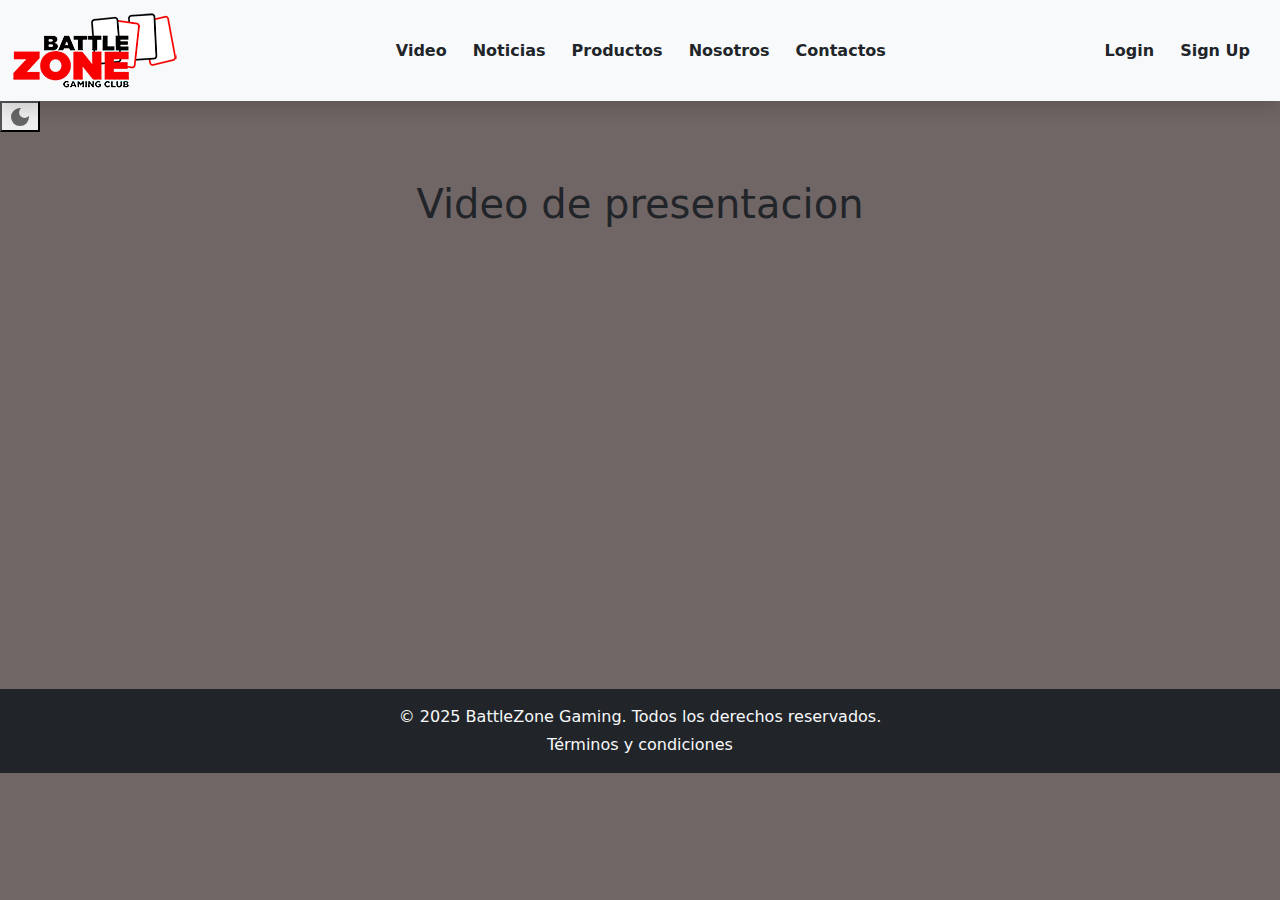
<file: pages/video.html>
<!DOCTYPE html>
<html lang="es">
<head>
  <meta charset="UTF-8">
  <meta name="description" content="Pagina de video">
  <meta name="keywords" content="mtg, dbs, magic, dragonball, pkmntcg, pokemon, tcg, trading, card, game">
  <meta name="author" content="Antonio Guridi">
  <meta name="viewport" content="width=device-width, initial-scale=1.0">
  <meta name="robots" content="index, follow">
  <link rel="canonical" href="https://www.battlezonegaming.com/">

  <title>Video</title>
  <link href="https://cdn.jsdelivr.net/npm/bootstrap@5.3.3/dist/css/bootstrap.min.css" rel="stylesheet">
  <link rel="icon" href="../images/BZ.png" type="image/png">
  <link rel="stylesheet" href="../css/Dmode.css"/>
  <link rel="stylesheet" href="../css/fixed_button.css"/>
  <script src="../js/DarkMode.js" type="text/javascript" defer></script>
</head>

<body>
<header>
  <nav class="navbar navbar-expand-lg navbar-custom sticky-top">
      <div class="container-fluid">
        <a class="navbar-brand" href="../index.html"><img src="../images/Logo-BZ.png"/></a>
        <button class="navbar-toggler" type="button" data-bs-toggle="collapse" data-bs-target="#navbarNav">
          <span class="navbar-toggler-icon"></span>
        </button>
        <div class="collapse navbar-collapse" id="navbarNav">
          <ul class="navbar-nav ms-auto">
            <li class="nav-item"><a class="nav-link" href="video.html">Video</a></li>
            <li class="nav-item"><a class="nav-link" href="noticias.html">Noticias</a></li>
            <li class="nav-item"><a class="nav-link" href="products.html">Productos</a></li>
            <li class="nav-item"><a class="nav-link" href="nosotros.html">Nosotros</a></li>
            <li class="nav-item"><a class="nav-link" href="contacts.html">Contactos</a></li>
          </ul>
          <ul class="navbar-nav ms-auto">
            <li class="nav-item"><a class="nav-link" href="login.html">Login</a></li>
            <li class="nav-item"><a class="nav-link" href="login.html">Sign Up</a></li>
          </ul>
        </div>
      </div>
    </nav>
</header>
<main>
  <button id="theme-switch">
      <svg xmlns="http://www.w3.org/2000/svg" height="24px" viewBox="0 -960 960 960" width="24px" fill="#666666"><path d="M480-120q-150 0-255-105T120-480q0-150 105-255t255-105q14 0 27.5 1t26.5 3q-41 29-65.5 75.5T444-660q0 90 63 153t153 63q55 0 101-24.5t75-65.5q2 13 3 26.5t1 27.5q0 150-105 255T480-120Z"/></svg>
      <svg xmlns="http://www.w3.org/2000/svg" height="24px" viewBox="0 -960 960 960" width="24px" fill="#666666"><path d="M480-280q-83 0-141.5-58.5T280-480q0-83 58.5-141.5T480-680q83 0 141.5 58.5T680-480q0 83-58.5 141.5T480-280ZM200-440H40v-80h160v80Zm720 0H760v-80h160v80ZM440-760v-160h80v160h-80Zm0 720v-160h80v160h-80ZM256-650l-101-97 57-59 96 100-52 56Zm492 496-97-101 53-55 101 97-57 59Zm-98-550 97-101 59 57-100 96-56-52ZM154-212l101-97 55 53-97 101-59-57Z"/></svg>
  </button>
  <div class="container my-5">
    <h1 style="text-align: center;">Video de presentacion</h1>
    <div class="mx-auto" style="max-width: 720px;">
    <div class="ratio ratio-16x9">
      <iframe src="https://www.youtube.com/embed/j-I8wq58l5Y" 
      title="Video de presentacion"
      allowfullscreen>
    </iframe>
    </div>
  </div>
  </div>
</main>
  <footer class="mt-auto py-3 bg-dark text-light">
    <div class="container text-center">
      <p class="mb-1">&copy; 2025 BattleZone Gaming. Todos los derechos reservados.</p>
      <a href="politicas.html" target="_blank" class="link-light text-decoration-none">Términos y condiciones</a>
    </div>
  </footer>
</body>
</html>
</file>
<file: css/fixed_button.css>
.fixed-help-btn {
      position: fixed;
      bottom: 20px;   /* 20px desde la parte inferior */
      right: 20px;    /* 20px desde la derecha */
      z-index: 1050;  /* por encima de casi todo */
      border-radius: 50%;
      width: 60px;
      height: 60px;
      padding: 0;
      display: flex;
      align-items: center;
      justify-content: center;
      font-size: 1.5rem;
      background-color: brown;
      
    }
</file>
<file: css/footer.css>
footer {
    margin-top: auto;    /* Empuja el footer al final */
}
</file>
<file: css/Dmode.css>
/* ------------- Paleta clara global ------------- */
:root {
  /* Colores base */
  --bg:        #716666;  /* Fondo principal */
  --fg:        #212529;  /* Texto principal */
  --primary:   #0d6efd;  /* Azul Bootstrap */
  --secondary: #6c757d;
  --accent:    #ffc107;  /* Amarillo */
  /* Superficies */
  --surface-1: #f8f9fa;  /* Tarjetas, navbar */
  --surface-2: #e9ecef;  /* Hover / resaltar */
  /* Bordes y sombras */
  --border:    rgba(0,0,0,.125);
  --shadow:    0 0.5rem 1rem rgba(0,0,0,.15);

  --nav-link:        #212529;  
  --nav-link-hover:  #f00c0c; 
}

/* ----------- Paleta oscura (override) ---------- */
.dark {
  --bg:        #121212;
  --fg:        #e1e1e1;
  --primary:   #4dabf7;
  --secondary: #9ca3af;   /* gris claro */
  --accent:    #f1c40f;
  --surface-1: #1e1e1e;
  --surface-2: #2c2c2c;
  --border:    rgba(255,255,255,.15);
  --shadow:    0 0.5rem 1rem rgba(0,0,0,.4);
    --nav-link:        #e1e1e1;
    --nav-link-hover:  #f00c0c;
}

/* ------------- Aplicación de variables ---------- */
html, body {
  height: 100%;
  background: var(--bg);
  color: var(--fg);
  transition: background .3s ease, color .3s ease; /* suavidad */
}

/* Componentes genéricos */
.navbar,
.card,
.modal-content {
  background: var(--surface-1);
  color: var(--fg);
  box-shadow: var(--shadow);
}

.card:hover {
  background: var(--surface-2);
}

.btn-primary {
  background: var(--primary);
  border-color: var(--primary);
}

hr, .border, .card, .modal-content {
  border-color: var(--border)!important;
}

/* NavBar */
.navbar .nav-link {
  color: var(--nav-link) !important;           /* estado normal */
  transition: color .2s ease-in-out;
}

.navbar .nav-link:hover,
.navbar .nav-link:focus,
.navbar .nav-link.active {
  color: var(--nav-link-hover) !important;     /* hover o activa */
}

.navbar-custom .nav-link {
      font-weight: bold;
      margin-right: 10px;
    }


.navbar-brand {
      font-size: 1.5rem;
      font-family: 'Segoe UI', sans-serif;
    }

/*Footer*/
footer {
    margin-top: auto;    /* Empuja el footer al final */
}
</file>
